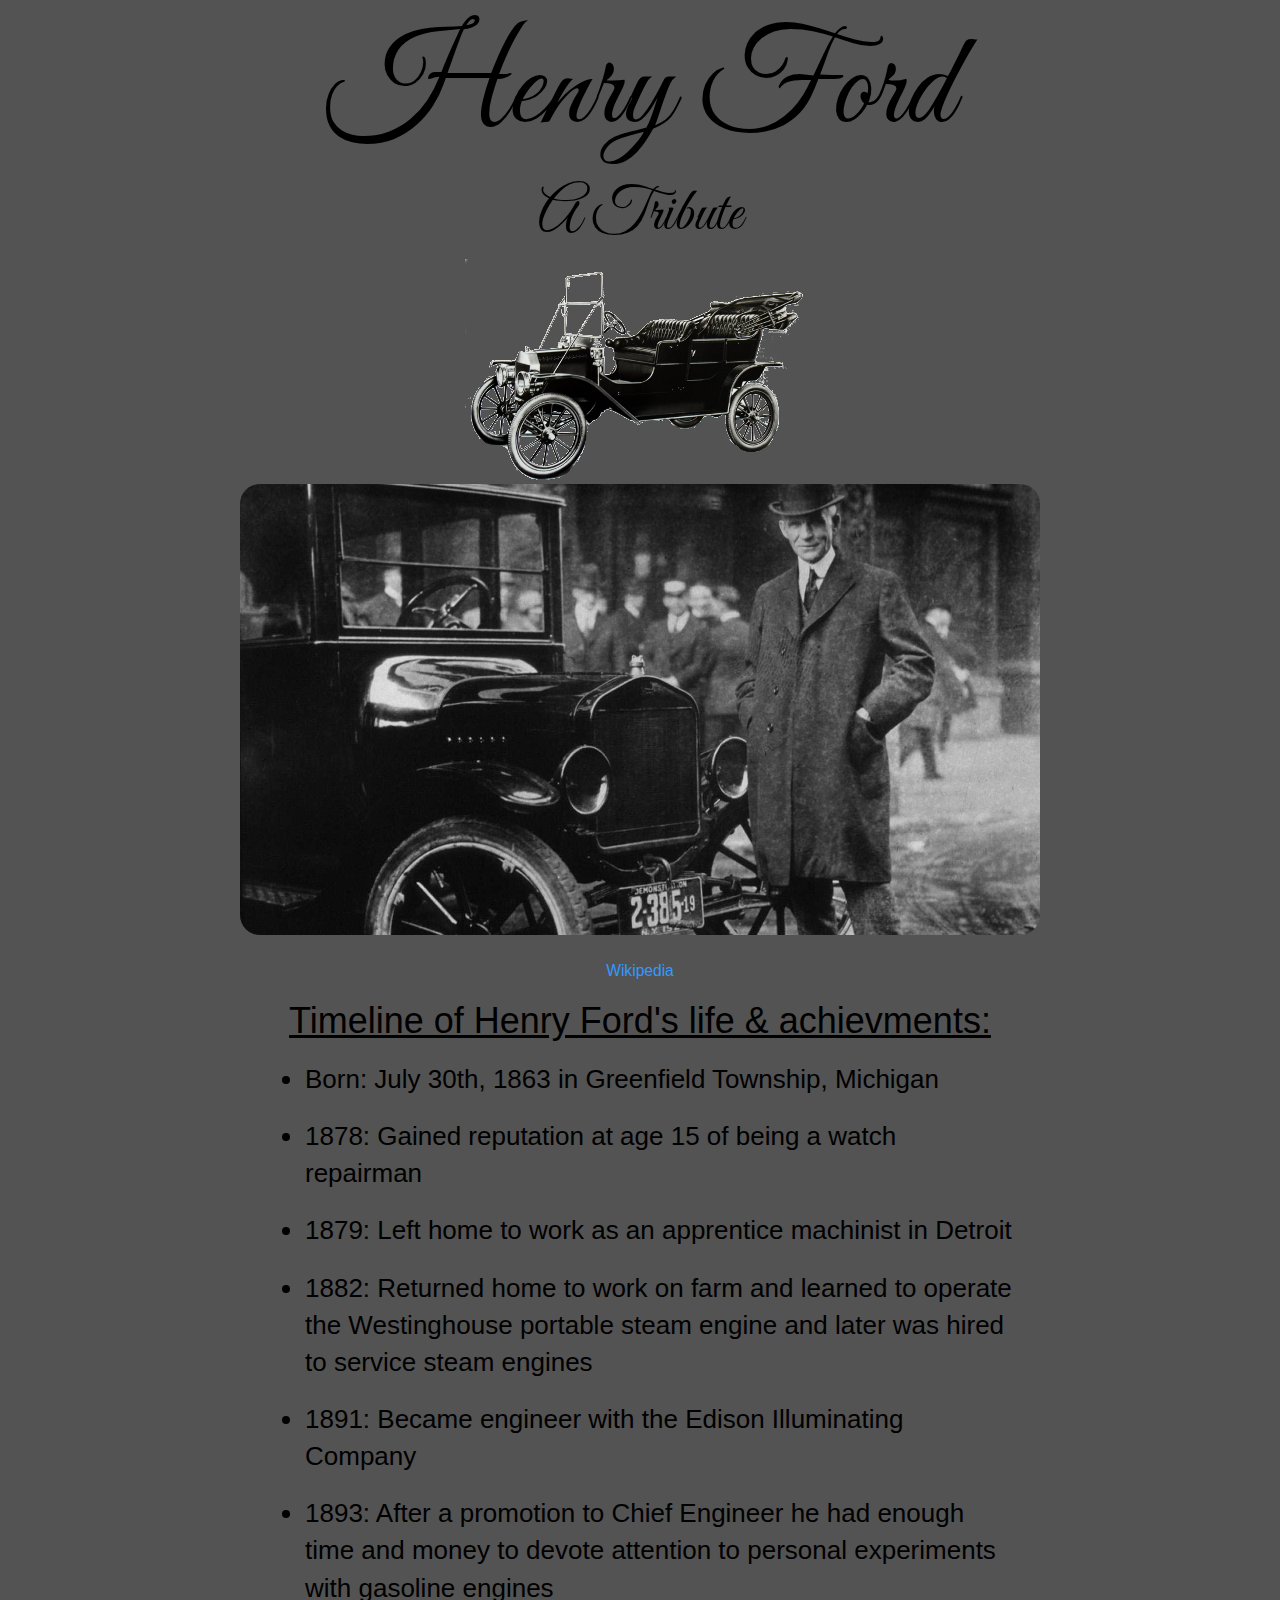
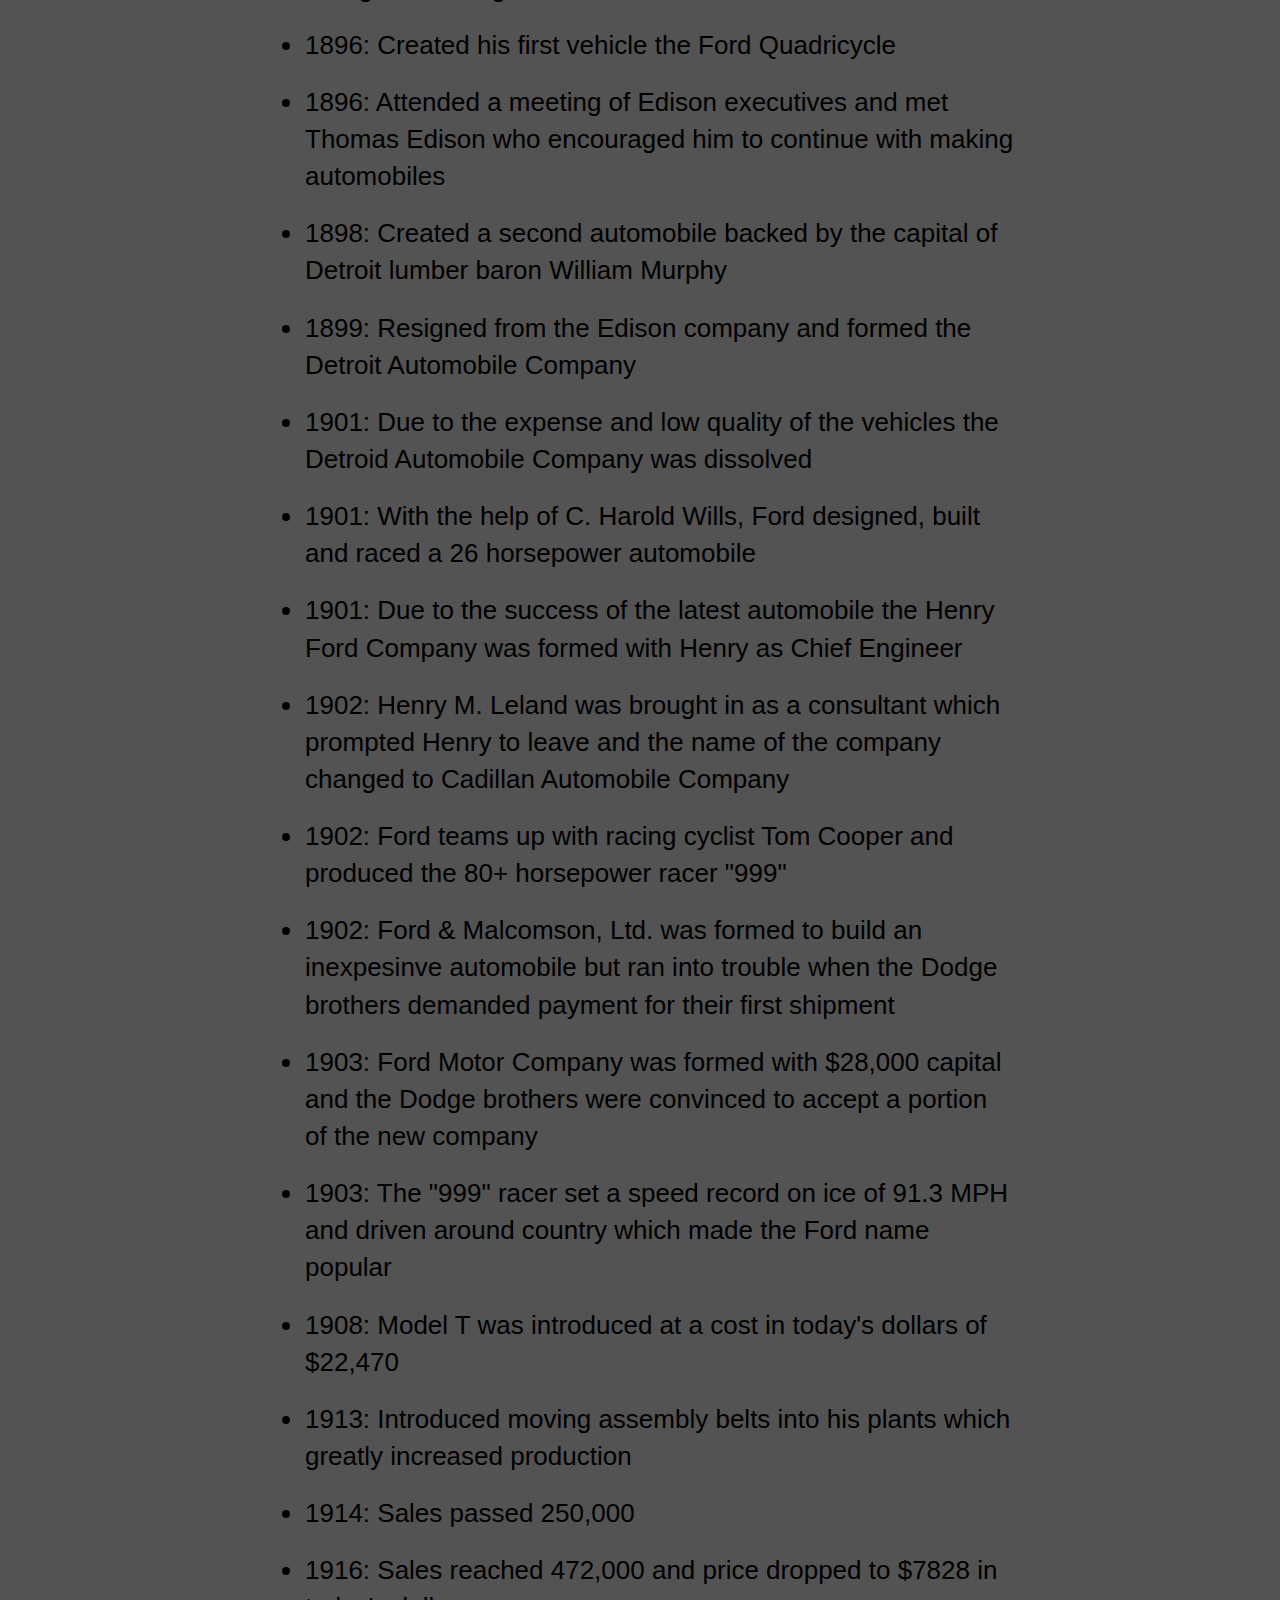
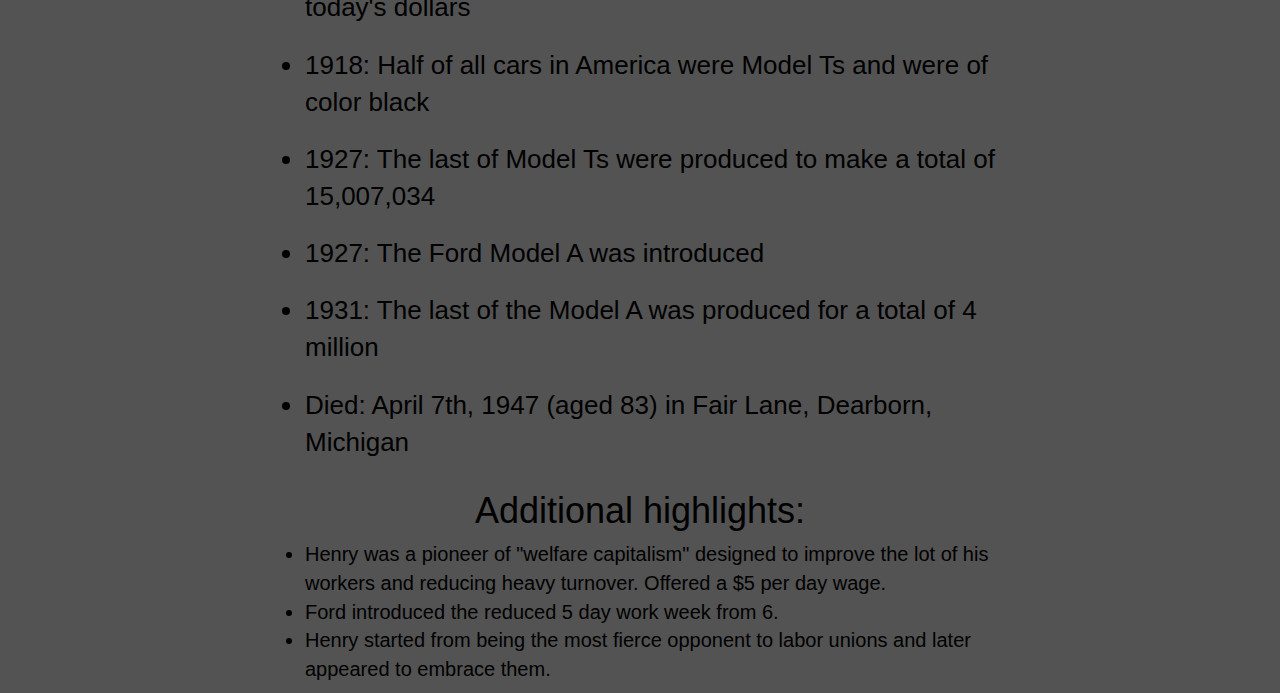
<file: index.html>
<!DOCTYPE html>
<html lang="en">
  <head>
    <meta charset="utf-8">
    <title>Tribute to Henry Ford</title>
    <link rel="stylesheet" href="https://maxcdn.bootstrapcdn.com/bootstrap/3.3.1/css/bootstrap.min.css"/>
    <link href="https://fonts.googleapis.com/css?family=Great+Vibes" rel="stylesheet">
    <link rel="stylesheet" href="tribute.css"/>
    <link rel="stylesheet" href="animate.css"/>
    <script
			  src="https://code.jquery.com/jquery-3.3.1.min.js"
			  integrity="sha256-FgpCb/KJQlLNfOu91ta32o/NMZxltwRo8QtmkMRdAu8="
			  crossorigin="anonymous" defer></script>
    <script type="text/javascript" src="tribute.js" defer></script>
  </head>

  <body>
      <div class="container-fluid">

        <h1 class="text-center" id="title">Henry Ford</h1>
        <h2 class="text-center" id="sub-title">A Tribute</h2>
        <img class="img-responsive center-block" id="model-t" src="1908-Ford-Model-T.jpg" alt="1908 Ford model T car">
        <img class="img-responsive center-block" id="photo" src="Henry-Ford-and-car.jpg" alt="Henry ford standing next to Ford car">
        <h3 class="text-center"><a class="small" href="https://en.wikipedia.org/wiki/Henry_Ford" target="blank_">Wikipedia</a></h3>
        <h1 class="text-center" id="list-title">Timeline of Henry Ford's life & achievments:</h3>

        <ul id="timeline">
          <li>Born: July 30th, 1863 in Greenfield Township, Michigan</li>
          <li>1878: Gained reputation at age 15 of being a watch repairman</li>
          <li>1879: Left home to work as an apprentice machinist in Detroit</li>
          <li>1882: Returned home to work on farm and learned to operate the Westinghouse portable steam engine and later was hired to service steam engines</li>
          <li>1891: Became engineer with the Edison Illuminating Company</li>
          <li>1893: After a promotion to Chief Engineer he had enough time and money to devote attention to personal experiments with gasoline engines</li>
          <li>1896: Created his first vehicle the Ford Quadricycle</li>
          <li>1896: Attended a meeting of Edison executives and met Thomas Edison who encouraged him to continue with making automobiles</li>
          <li>1898: Created a second automobile backed by the capital of Detroit lumber baron William Murphy</li>
          <li>1899: Resigned from the Edison company and formed the Detroit Automobile Company</li>
          <li>1901: Due to the expense and low quality of the vehicles the Detroid Automobile Company was dissolved</li>
          <li>1901: With the help of C. Harold Wills, Ford designed, built and raced a 26 horsepower automobile</li>
          <li>1901: Due to the success of the latest automobile the Henry Ford Company was formed with Henry as Chief Engineer</li>
          <li>1902: Henry M. Leland was brought in as a consultant which prompted Henry to leave and the name of the company changed to Cadillan Automobile Company</li>
          <li>1902: Ford teams up with racing cyclist Tom Cooper and produced the 80+ horsepower racer "999"</li>
          <li>1902: Ford & Malcomson, Ltd. was formed to build an inexpesinve automobile but ran into trouble when the Dodge brothers demanded payment for their first shipment</li>
          <li>1903: Ford Motor Company was formed with $28,000 capital and the Dodge brothers were convinced to accept a portion of the new company</li>
          <li>1903: The "999" racer set a speed record on ice of 91.3 MPH and driven around country which made the Ford name popular</li>
          <li>1908: Model T was introduced at a cost in today's dollars of $22,470</li>
          <li>1913: Introduced moving assembly belts into his plants which greatly increased production</li>
          <li>1914: Sales passed 250,000</li>
          <li>1916: Sales reached 472,000 and price dropped to $7828 in today's dollars</li>
          <li>1918: Half of all cars in America were Model Ts and were of color black</li>
          <li>1927: The last of Model Ts were produced to make a total of 15,007,034</li>
          <li>1927: The Ford Model A was introduced</li>
          <li>1931: The last of the Model A was produced for a total of 4 million</li>
          <li>Died: April 7th, 1947 (aged 83) in Fair Lane, Dearborn, Michigan</li>
        </ul>

        <h1 class="text-center">Additional highlights:</h1>
        <ul id="highlights">
          <li>Henry was a pioneer of "welfare capitalism" designed to improve the lot of his workers and reducing heavy turnover. Offered a $5 per day wage.</li>
          <li>Ford introduced the reduced 5 day work week from 6.</li>
          <li>Henry started from being the most fierce opponent to labor unions and later appeared to embrace them.</li>
        </ul>

      </div>
  </body>
</html>
</file>
<file: tribute.css>
body {
  background-color: rgb(83, 83, 83);
  color: rgb(0, 0, 0);
}

#title {
  font-family: 'Great Vibes', cursive;
  font-size: 130px;
}

#sub-title {
  font-family: 'Great Vibes', cursive;
  font-size: 60px;
}

#photo {
  border-radius: 20px;
}

#timeline {
  font-size: 26px;
  margin-left: 20%;
  margin-right: 20%;
}

#timeline li {
  padding-top: 10px;
  padding-bottom: 10px;
}

#list-title {
  text-decoration: underline;
}

#highlights {
  font-size: 20px;
  margin-left: 20%;
  margin-right: 20%;
}

a:link {
  color: rgb(51, 153, 255);
}

a:visited {
  color: rgb(0, 0, 51);
}
</file>
